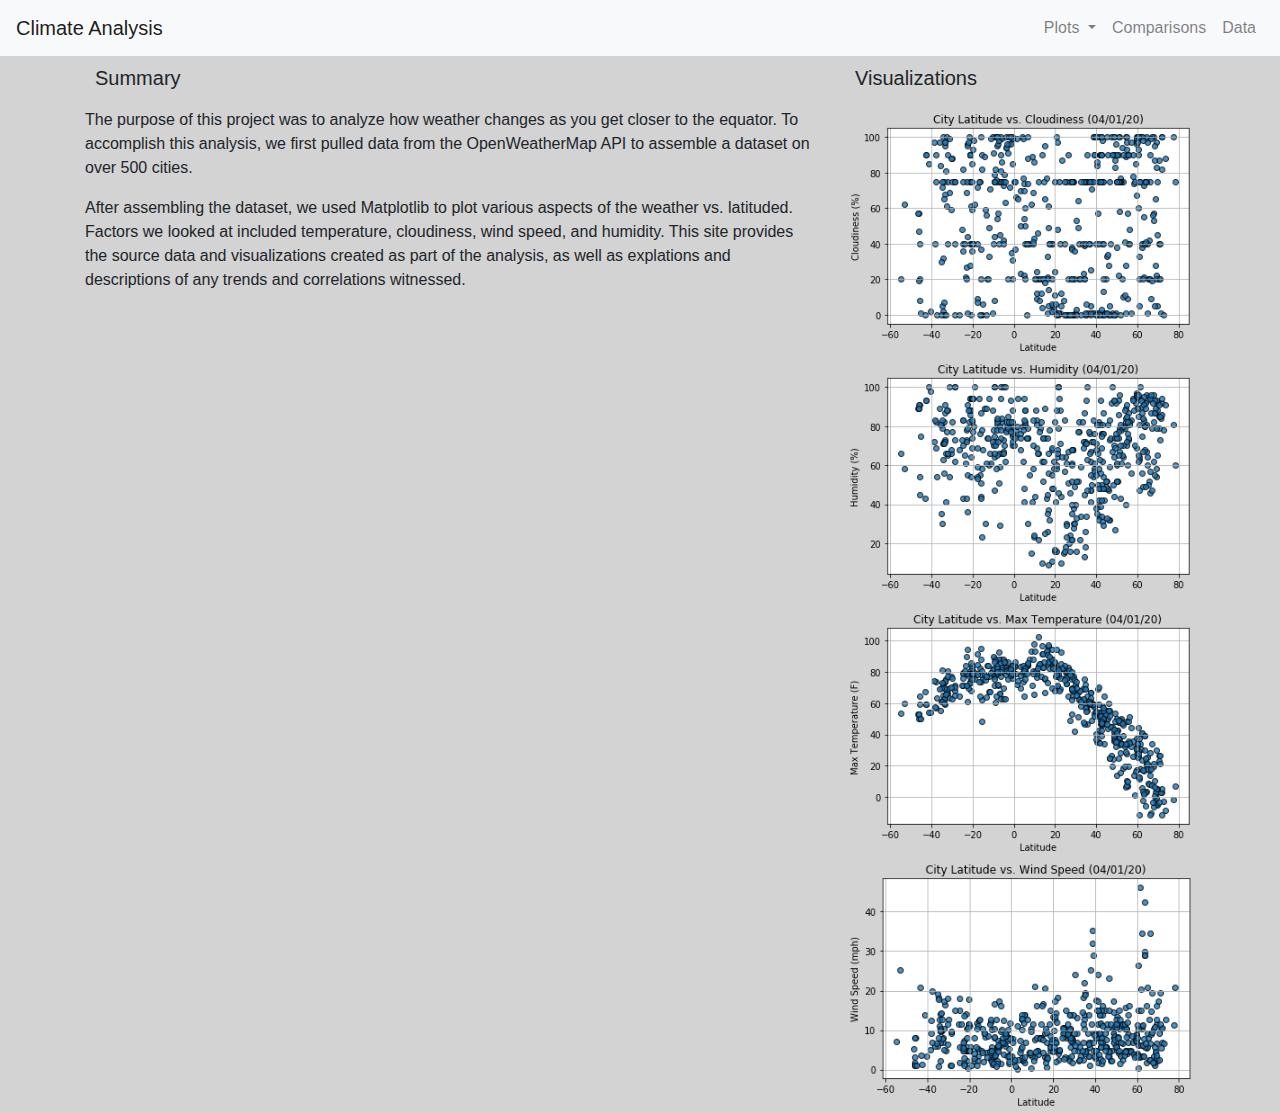
<file: index.html>
<!DOCTYPE html>
<html lang="en">

<head>
  <meta charset="UTF-8">
  <title>Web-Design-Challenge</title>
  <link rel="stylesheet" href="reset.css">
  <link rel="stylesheet" href="https://stackpath.bootstrapcdn.com/bootstrap/4.3.1/css/bootstrap.min.css" integrity="sha384-ggOyR0iXCbMQv3Xipma34MD+dH/1fQ784/j6cY/iJTQUOhcWr7x9JvoRxT2MZw1T" crossorigin="anonymous">
  <link rel="stylesheet" href="style.css">
</head>
<body>
  <nav class="navbar navbar-expand-sm navbar-light bg-light">
    <a class="navbar-brand" href="index.html">Climate Analysis</a>
    <button class="navbar-toggler" type="button" data-toggle="collapse" data-target="#navbarSupportedContent" aria-controls="navbarSupportedContent" aria-expanded="false" aria-label="Toggle navigation">
      <span class="navbar-toggler-icon"></span>
    </button>

    <div class="collapse navbar-collapse" id="navbarSupportedContent" >
      <ul class="navbar-nav ml-auto">
        <li class="nav-item dropdown">
          <a class="nav-link dropdown-toggle" href="#" id="navbarDropdown" role="button" data-toggle="dropdown" aria-haspopup="true" aria-expanded="false">
            Plots
          </a>
          <div class="dropdown-menu" aria-labelledby="navbarDropdown">
            <a class="dropdown-item" href="cloud.html">Cloudiness</a>
            <a class="dropdown-item" href="humidity.html">Humidity</a>
            <a class="dropdown-item" href="temp.html">Temperature</a>
            <a class="dropdown-item" href="wind.html">Wind Speed</a>
          </div>
        </li>
        <li class="nav-item">
          <a class="nav-link" href="comp.html">Comparisons</a>
        </li>
        <li class="nav-item">
          <a class="nav-link" href="data.html">Data</a>
        </li>
      </ul>
    </div>
  </nav>

  <div class="container">
      <div class="row">
        <div class="col-sm-8">
          <div class="container">
            <div class="row">
              <h1>Summary</h1>
            </div>
            <div class="row">
              <p>The purpose of this project was to analyze how weather changes 
                as you get closer to the equator. To accomplish this analysis, we
                first pulled data from the OpenWeatherMap API to assemble a 
                dataset on over 500 cities.</p>
                <p>After assembling the dataset, we used Matplotlib to plot various
                  aspects of the weather vs. latituded. Factors we looked at included
                  temperature, cloudiness, wind speed, and humidity. This site provides the source 
                  data and visualizations created as part of the analysis, as well as explations
                  and descriptions of any trends and correlations witnessed.
                </p>    
          </div>
        </div>
      </div>
        <div class="col-sm-4">
          <div class="container">
            <div class="row">
              <h1>Visualizations</h1>
            </div>  
            <div class="row">
              <a href="cloud.html"><img src="city_lat_cloud.png" alt="Cloud scatter plot" ` style='height: 100%; width: 100%; object-fit: contain'></a>
            </div>
            <div class="row">
              <a href="humidity.html"><img src="city_lat_humidity.png" alt="Humidity scatter plot" style='height: 100%; width: 100%; object-fit: contain'></a>
            </div>  
            <div class="row">
              <a href="temp.html"><img src="city_lat_temp.png" alt="Avg temperature scatter plot" style='height: 100%; width: 100%; object-fit: contain'></a>
            </div>
            <div class="row">
              <a href="wind.html"><img src="city_lat_wind.png" alt="Wind scatter plot" style='height: 100%; width: 100%; object-fit: contain'></a>
            </div> 
          </div>
        </div>
      </div>
    </div>

</body>

</html><script src="https://code.jquery.com/jquery-3.3.1.slim.min.js" integrity="sha384-q8i/X+965DzO0rT7abK41JStQIAqVgRVzpbzo5smXKp4YfRvH+8abtTE1Pi6jizo" crossorigin="anonymous"></script>
<script src="https://cdnjs.cloudflare.com/ajax/libs/popper.js/1.14.7/umd/popper.min.js" integrity="sha384-UO2eT0CpHqdSJQ6hJty5KVphtPhzWj9WO1clHTMGa3JDZwrnQq4sF86dIHNDz0W1" crossorigin="anonymous"></script>
<script src="https://stackpath.bootstrapcdn.com/bootstrap/4.3.1/js/bootstrap.min.js" integrity="sha384-JjSmVgyd0p3pXB1rRibZUAYoIIy6OrQ6VrjIEaFf/nJGzIxFDsf4x0xIM+B07jRM" crossorigin="anonymous"></script>
</file>
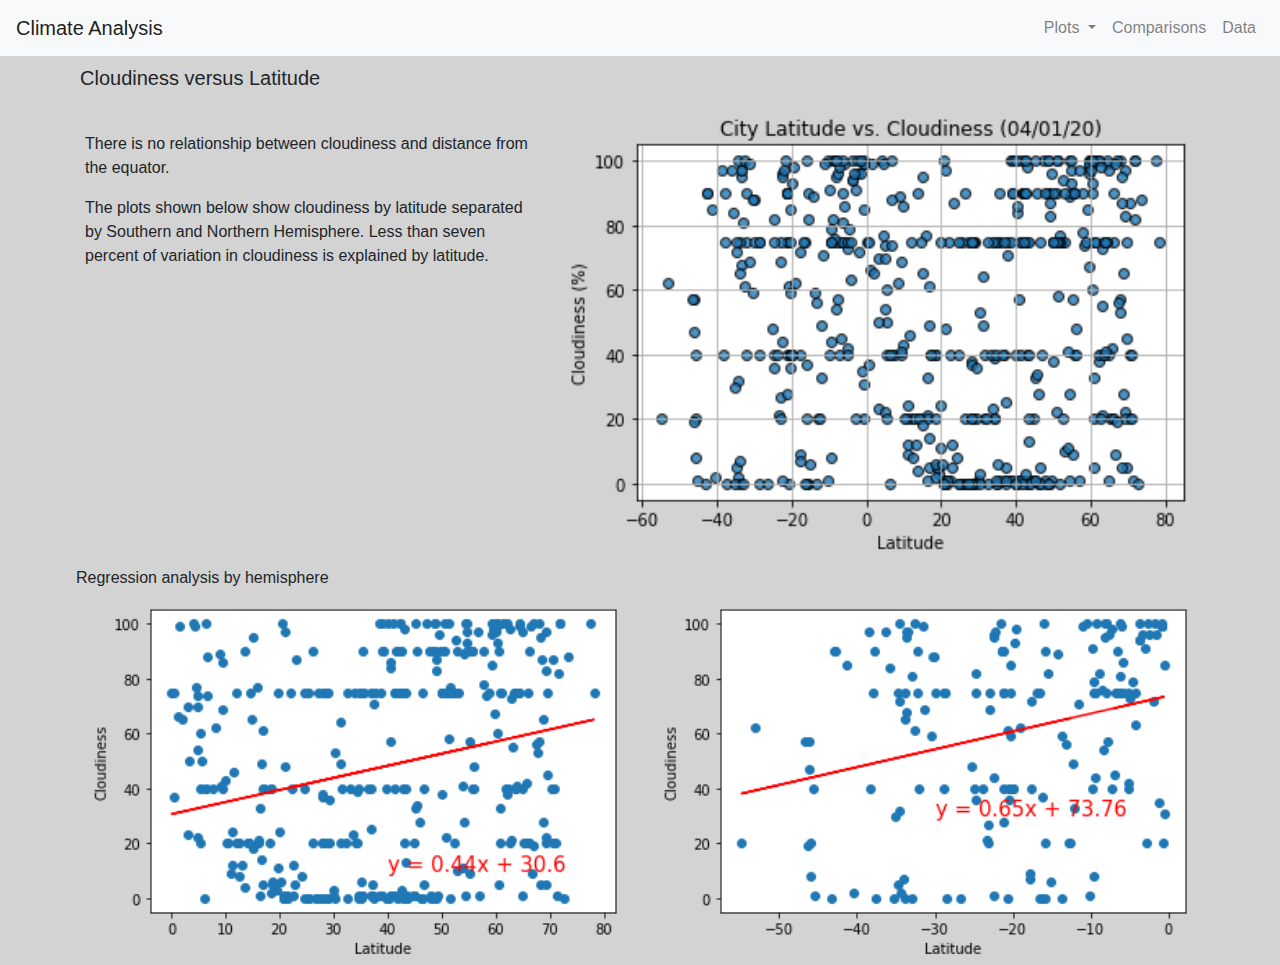
<file: cloud.html>
<!DOCTYPE html>
<html lang="en">

<head>
  <meta charset="UTF-8">
  <title>Climate Analysis: Cloudiness</title>
  <link rel="stylesheet" href="reset.css">
  <link rel="stylesheet" href="https://stackpath.bootstrapcdn.com/bootstrap/4.3.1/css/bootstrap.min.css" integrity="sha384-ggOyR0iXCbMQv3Xipma34MD+dH/1fQ784/j6cY/iJTQUOhcWr7x9JvoRxT2MZw1T" crossorigin="anonymous">
  <link rel="stylesheet" href="style.css">
</head>
<body>
  <nav class="navbar navbar-expand-sm navbar-light bg-light">
    <a class="navbar-brand" href="index.html">Climate Analysis</a>
    <button class="navbar-toggler" type="button" data-toggle="collapse" data-target="#navbarSupportedContent" aria-controls="navbarSupportedContent" aria-expanded="false" aria-label="Toggle navigation">
      <span class="navbar-toggler-icon"></span>
    </button>

    <div class="collapse navbar-collapse" id="navbarSupportedContent" >
      <ul class="navbar-nav ml-auto">
        <li class="nav-item dropdown">
          <a class="nav-link dropdown-toggle" href="#" id="navbarDropdown" role="button" data-toggle="dropdown" aria-haspopup="true" aria-expanded="false">
            Plots
          </a>
          <div class="dropdown-menu" aria-labelledby="navbarDropdown">
            <a class="dropdown-item" href="cloud.html">Cloudiness</a>
            <a class="dropdown-item" href="humidity.html">Humidity</a>
            <a class="dropdown-item" href="temp.html">Temperature</a>
            <a class="dropdown-item" href="wind.html">Wind Speed</a>
          </div>
        </li>
        <li class="nav-item">
          <a class="nav-link" href="comp.html">Comparisons</a>
        </li>
        <li class="nav-item">
          <a class="nav-link" href="data.html">Data</a>
        </li>
      </ul>
    </div>
  </nav>

<div class="container">
  <div class="row">
    <H1>Cloudiness versus Latitude</H1>
  </div>
  <div class="row">
    <div class="col-md-5">
      <br>
      <p>There is no relationship between cloudiness and distance from the equator.</p>
      <p>The plots shown below show cloudiness by latitude separated by Southern and Northern Hemisphere. Less than seven percent of variation in cloudiness is explained by latitude.</p>
    </div>  
    <div class="col-md-7">
      <img id="cloud" src="city_lat_cloud.png" alt="Cloud scatter plot" style='height: 100%; width: 100%; object-fit: contain'> <br>
    </div>
  </div>
  <div class="row">
    <h2>Regression analysis by hemisphere</h2>
  </div>
  <div class="row">  
    <div class="col-md-6">
      <img id="nh_cloud" src="nh_cloud_lat.png" alt="NH Cloud scatterplot" style='height: 100%; width: 100%; object-fit: contain'>
    </div>
    <div class="col-md-6">
        <img id="sh_cloud" src="sh_cloud_lat.png" alt="SH Cloud scatterplot" style='height: 100%; width: 100%; object-fit: contain'>
    </div>  
  </div>
</div>
<script src="https://code.jquery.com/jquery-3.3.1.slim.min.js" integrity="sha384-q8i/X+965DzO0rT7abK41JStQIAqVgRVzpbzo5smXKp4YfRvH+8abtTE1Pi6jizo" crossorigin="anonymous"></script>
<script src="https://cdnjs.cloudflare.com/ajax/libs/popper.js/1.14.7/umd/popper.min.js" integrity="sha384-UO2eT0CpHqdSJQ6hJty5KVphtPhzWj9WO1clHTMGa3JDZwrnQq4sF86dIHNDz0W1" crossorigin="anonymous"></script>
<script src="https://stackpath.bootstrapcdn.com/bootstrap/4.3.1/js/bootstrap.min.js" integrity="sha384-JjSmVgyd0p3pXB1rRibZUAYoIIy6OrQ6VrjIEaFf/nJGzIxFDsf4x0xIM+B07jRM" crossorigin="anonymous"></script>


</body>
  
</html>
</file>
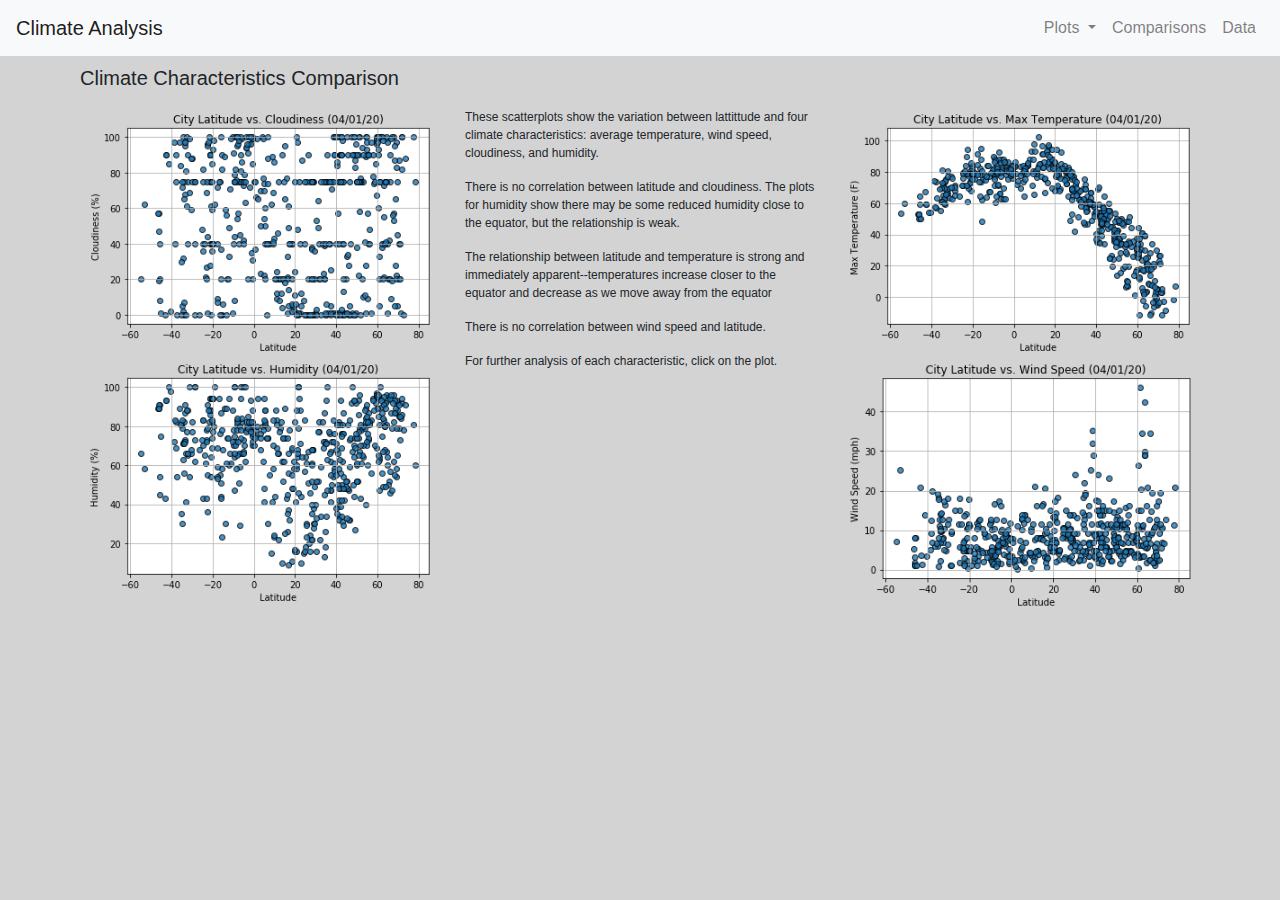
<file: comp.html>
<!DOCTYPE html>
<html lang="en">

<head>
  <meta charset="UTF-8">
  <title>Comparison</title>
  <link rel="stylesheet" href="reset.css">
  <link rel="stylesheet" href="https://stackpath.bootstrapcdn.com/bootstrap/4.3.1/css/bootstrap.min.css" integrity="sha384-ggOyR0iXCbMQv3Xipma34MD+dH/1fQ784/j6cY/iJTQUOhcWr7x9JvoRxT2MZw1T" crossorigin="anonymous">
  <link rel="stylesheet" href="style.css">
</head>
<body>
  <nav class="navbar navbar-expand-sm navbar-light bg-light">
    <a class="navbar-brand" href="index.html">Climate Analysis</a>
    <button class="navbar-toggler" type="button" data-toggle="collapse" data-target="#navbarSupportedContent" aria-controls="navbarSupportedContent" aria-expanded="false" aria-label="Toggle navigation">
      <span class="navbar-toggler-icon"></span>
    </button>

    <div class="collapse navbar-collapse" id="navbarSupportedContent" >
      <ul class="navbar-nav ml-auto">
        <li class="nav-item dropdown">
          <a class="nav-link dropdown-toggle" href="#" id="navbarDropdown" role="button" data-toggle="dropdown" aria-haspopup="true" aria-expanded="false">
            Plots
          </a>
          <div class="dropdown-menu" aria-labelledby="navbarDropdown">
            <a class="dropdown-item" href="cloud.html">Cloudiness</a>
            <a class="dropdown-item" href="humidity.html">Humidity</a>
            <a class="dropdown-item" href="temp.html">Temperature</a>
            <a class="dropdown-item" href="wind.html">Wind Speed</a>
          </div>
        </li>
        <li class="nav-item">
          <a class="nav-link" href="comp.html">Comparisons</a>
        </li>
        <li class="nav-item">
          <a class="nav-link" href="data.html">Data</a>
        </li>
      </ul>
    </div>
  </nav>

  <div class="container">
    <div class="row">
     <h1>Climate Characteristics Comparison</h1> 
    </div>
    <div class="row">
      <div class="col-md-4">
          <div class="container">
            <div class="row">
              <a href="cloud.html"><img src="city_lat_cloud.png" alt="Cloud scatter plot"style='height: 100%; width: 100%; object-fit: contain'></a>
            </div>
            <div class="row">
              <a href="humidity.html"><img src="city_lat_humidity.png" alt="Humidity scatterplot" style='height: 100%; width: 100%; object-fit: contain'></a>
            </div>
          </div>
      </div>
      <div class="col-md-4">
        <p class="small-text">These scatterplots show the variation between lattittude and four climate characteristics: average temperature, wind speed, cloudiness, and humidity. </p>
        <p class="small-text">There is no correlation between latitude and cloudiness. The plots for humidity show there may be some reduced humidity close to the equator, but the relationship is weak.</p>
        <p class="small-text">The relationship between latitude and temperature is strong and immediately apparent--temperatures increase closer to the equator and decrease as we move away from the equator</p>
        <p class="small-text">There is no correlation between wind speed and latitude.</p>
        <p class="small-text">For further analysis of each characteristic, click on the plot.</p>
      </div>
      <div class="col-md-4">
        <div class="container">
          <div class="row">
            <a href="temp.html"><img src="city_lat_temp.png" alt="Avg tempterature scatterplot" style='height: 100%; width: 100%; object-fit: contain'></a>
          </div>
          <div class="row">
            <a href="wind.html"><img src="city_lat_wind.png" alt="Wind scatter plot" style='height: 100%; width: 100%; object-fit: contain'></a> 
          </div>
        </div>
     </div>
    </div>
  </div>
  <script src="https://code.jquery.com/jquery-3.3.1.slim.min.js" integrity="sha384-q8i/X+965DzO0rT7abK41JStQIAqVgRVzpbzo5smXKp4YfRvH+8abtTE1Pi6jizo" crossorigin="anonymous"></script>
  <script src="https://cdnjs.cloudflare.com/ajax/libs/popper.js/1.14.7/umd/popper.min.js" integrity="sha384-UO2eT0CpHqdSJQ6hJty5KVphtPhzWj9WO1clHTMGa3JDZwrnQq4sF86dIHNDz0W1" crossorigin="anonymous"></script>
  <script src="https://stackpath.bootstrapcdn.com/bootstrap/4.3.1/js/bootstrap.min.js" integrity="sha384-JjSmVgyd0p3pXB1rRibZUAYoIIy6OrQ6VrjIEaFf/nJGzIxFDsf4x0xIM+B07jRM" crossorigin="anonymous"></script>
  
  
  </body>
    
  </html>
</file>
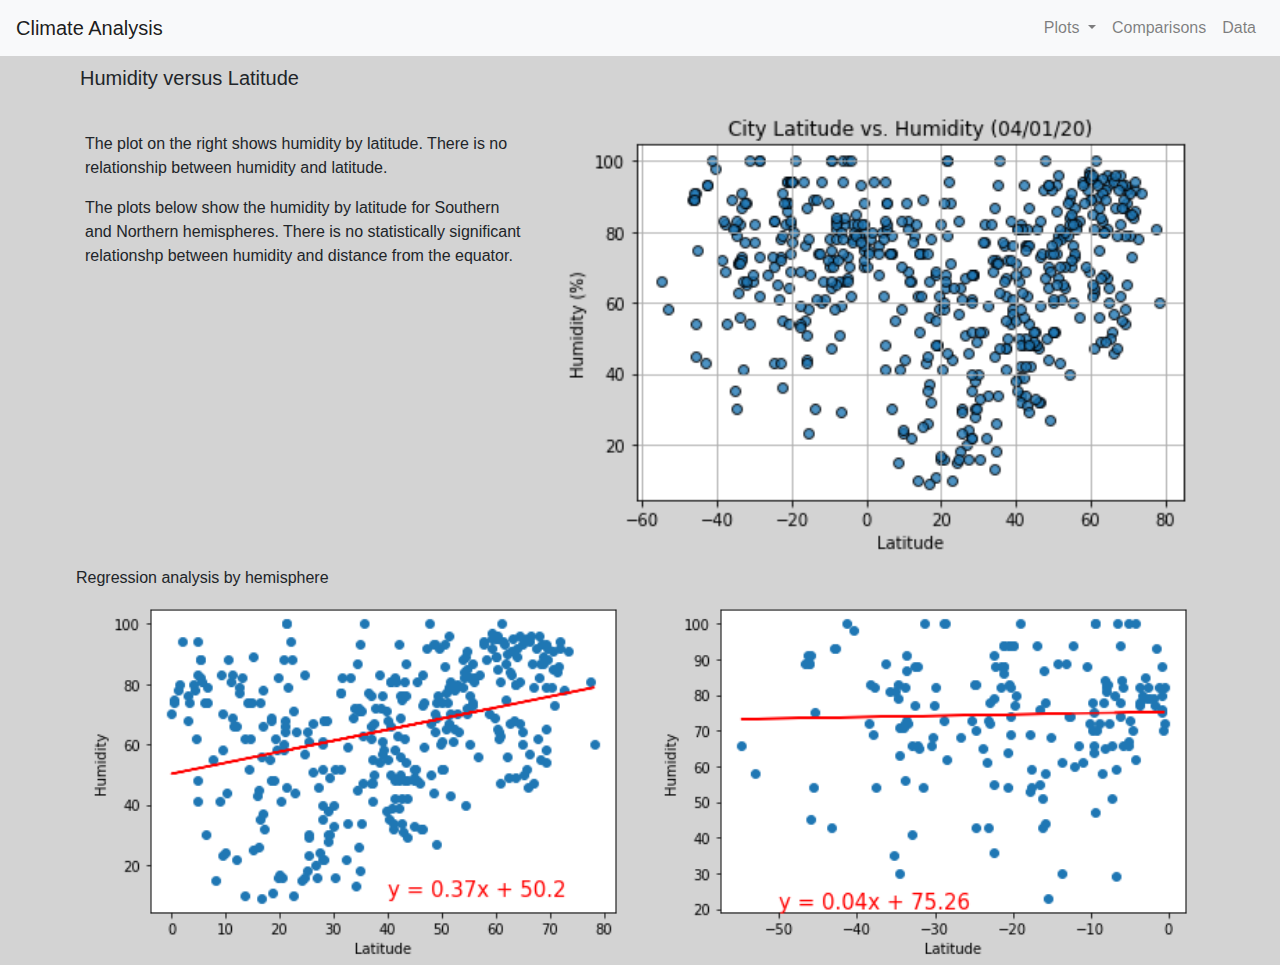
<file: humidity.html>
<!DOCTYPE html>
<html lang="en">

<head>
  <meta charset="UTF-8">
  <title>Climate Analysis: Humidity</title>
  <link rel="stylesheet" href="reset.css">
  <link rel="stylesheet" href="https://stackpath.bootstrapcdn.com/bootstrap/4.3.1/css/bootstrap.min.css" integrity="sha384-ggOyR0iXCbMQv3Xipma34MD+dH/1fQ784/j6cY/iJTQUOhcWr7x9JvoRxT2MZw1T" crossorigin="anonymous">
  <link rel="stylesheet" href="style.css">
</head>
<body>
  <nav class="navbar navbar-expand-sm navbar-light bg-light">
    <a class="navbar-brand" href="index.html">Climate Analysis</a>
    <button class="navbar-toggler" type="button" data-toggle="collapse" data-target="#navbarSupportedContent" aria-controls="navbarSupportedContent" aria-expanded="false" aria-label="Toggle navigation">
      <span class="navbar-toggler-icon"></span>
    </button>

    <div class="collapse navbar-collapse" id="navbarSupportedContent" >
      <ul class="navbar-nav ml-auto">
        <li class="nav-item dropdown">
          <a class="nav-link dropdown-toggle" href="#" id="navbarDropdown" role="button" data-toggle="dropdown" aria-haspopup="true" aria-expanded="false">
            Plots
          </a>
          <div class="dropdown-menu" aria-labelledby="navbarDropdown">
            <a class="dropdown-item" href="cloud.html">Cloudiness</a>
            <a class="dropdown-item" href="humidity.html">Humidity</a>
            <a class="dropdown-item" href="temp.html">Temperature</a>
            <a class="dropdown-item" href="wind.html">Wind Speed</a>
          </div>
        </li>
        <li class="nav-item">
          <a class="nav-link" href="comp.html">Comparisons</a>
        </li>
        <li class="nav-item">
          <a class="nav-link" href="data.html">Data</a>
        </li>
      </ul>
    </div>
  </nav>

<div class="container">
  <div class="row">
    <H1>Humidity versus Latitude</H1>
  </div>
  <div class="row">
    <div class="col-md-5">
      <br>
      <p>The plot on the right shows humidity by latitude.  There is no relationship between humidity and latitude. </p>
      <p>The plots below show the humidity by latitude for Southern and Northern hemispheres. There is no statistically significant relationshp between humidity and distance from the equator.</p>
    </div>  
    <div class="col-md-7">
      <img id="humid" src="city_lat_humidity.png" alt="Humidity scatter plot" style='height: 100%; width: 100%; object-fit: contain'> <br>
    </div>
  </div>
  <div class="row">
    <h2>Regression analysis by hemisphere</h2>
  </div>

  <div class="row">  
    <div class="col-md-6">
      <img id="nh_humid" src="nh_humid_lat.png" alt="NH Humidity scatterplot" style='height: 100%; width: 100%; object-fit: contain'>
    </div>
    <div class="col-md-6">
        <img id="sh_humid" src="sh_humid_lat.png" alt="SH Humidity scatterplot" style='height: 100%; width: 100%; object-fit: contain'>
    </div>  
  </div>
</div>
<script src="https://code.jquery.com/jquery-3.3.1.slim.min.js" integrity="sha384-q8i/X+965DzO0rT7abK41JStQIAqVgRVzpbzo5smXKp4YfRvH+8abtTE1Pi6jizo" crossorigin="anonymous"></script>
<script src="https://cdnjs.cloudflare.com/ajax/libs/popper.js/1.14.7/umd/popper.min.js" integrity="sha384-UO2eT0CpHqdSJQ6hJty5KVphtPhzWj9WO1clHTMGa3JDZwrnQq4sF86dIHNDz0W1" crossorigin="anonymous"></script>
<script src="https://stackpath.bootstrapcdn.com/bootstrap/4.3.1/js/bootstrap.min.js" integrity="sha384-JjSmVgyd0p3pXB1rRibZUAYoIIy6OrQ6VrjIEaFf/nJGzIxFDsf4x0xIM+B07jRM" crossorigin="anonymous"></script>


</body>
  
</html>
</file>
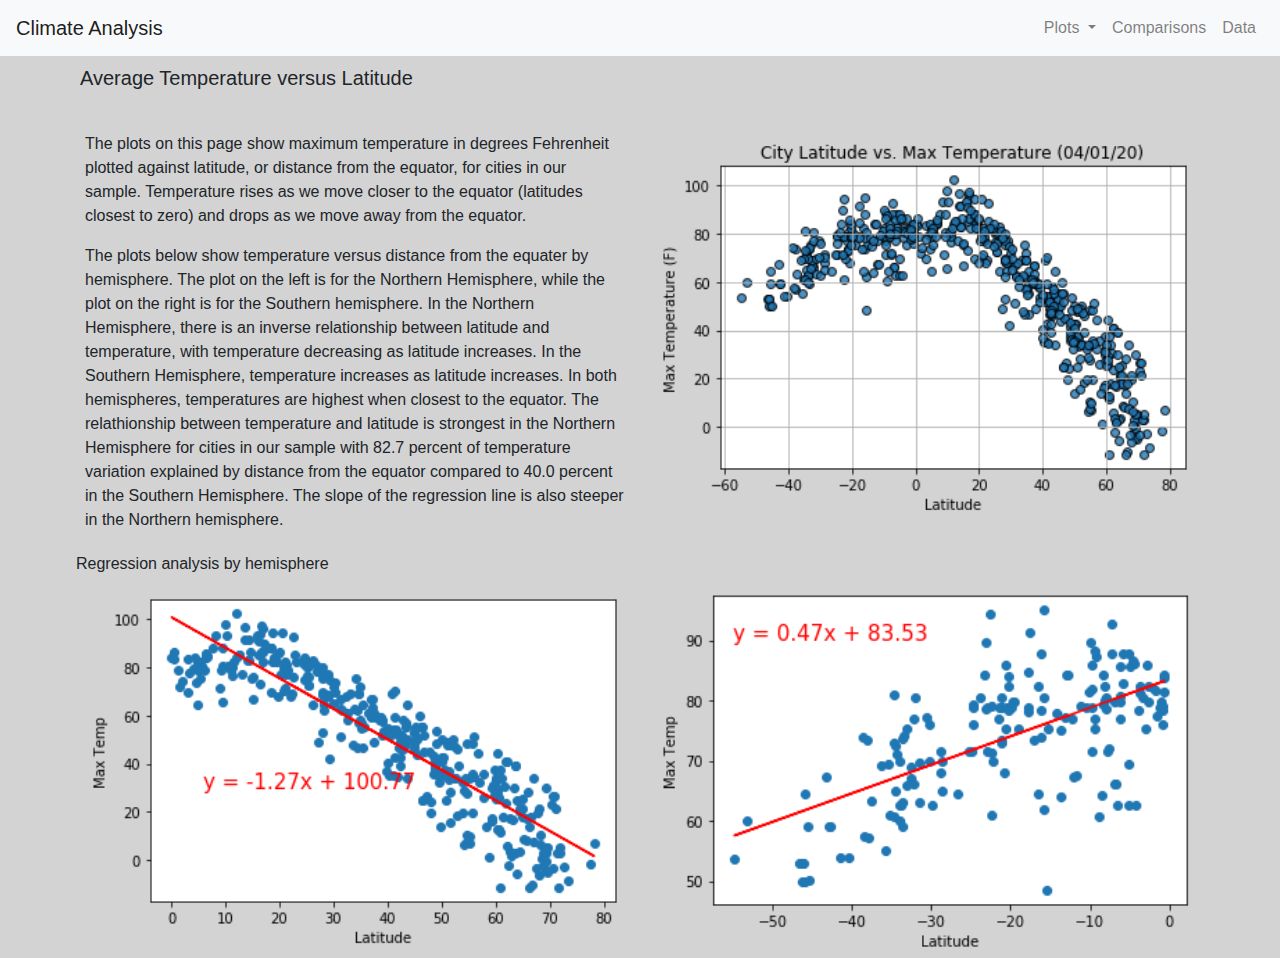
<file: temp.html>
<!DOCTYPE html>
<html lang="en">

<head>
  <meta charset="UTF-8">
  <title>Climate Analysis: Temp</title>
  <link rel="stylesheet" href="reset.css">
  <link rel="stylesheet" href="https://stackpath.bootstrapcdn.com/bootstrap/4.3.1/css/bootstrap.min.css" integrity="sha384-ggOyR0iXCbMQv3Xipma34MD+dH/1fQ784/j6cY/iJTQUOhcWr7x9JvoRxT2MZw1T" crossorigin="anonymous">
  <link rel="stylesheet" href="style.css">
</head>
<body>
  <nav class="navbar navbar-expand-sm navbar-light bg-light">
    <a class="navbar-brand" href="index.html">Climate Analysis</a>
    <button class="navbar-toggler" type="button" data-toggle="collapse" data-target="#navbarSupportedContent" aria-controls="navbarSupportedContent" aria-expanded="false" aria-label="Toggle navigation">
      <span class="navbar-toggler-icon"></span>
    </button>

    <div class="collapse navbar-collapse" id="navbarSupportedContent" >
      <ul class="navbar-nav ml-auto">
        <li class="nav-item dropdown">
          <a class="nav-link dropdown-toggle" href="#" id="navbarDropdown" role="button" data-toggle="dropdown" aria-haspopup="true" aria-expanded="false">
            Plots
          </a>
          <div class="dropdown-menu" aria-labelledby="navbarDropdown">
            <a class="dropdown-item" href="cloud.html">Cloudiness</a>
            <a class="dropdown-item" href="humidity.html">Humidity</a>
            <a class="dropdown-item" href="temp.html">Temperature</a>
            <a class="dropdown-item" href="wind.html">Wind Speed</a>
          </div>
        </li>
        <li class="nav-item">
          <a class="nav-link" href="comp.html">Comparisons</a>
        </li>
        <li class="nav-item">
          <a class="nav-link" href="data.html">Data</a>
        </li>
      </ul>
    </div>
  </nav>

<div class="container">
  <div class="row">
    <H1>Average Temperature versus Latitude</H1>
  </div>
  <div class="row">
    <div class="col-md-6">
      <br>
      <p>The plots on this page show maximum temperature in degrees Fehrenheit plotted against latitude, or distance from the equator, for cities in our sample.
        Temperature rises as we move closer to the equator (latitudes closest to zero) and drops as we move away from the equator.
      </p>
      <p>The plots below show temperature versus distance from the equater by hemisphere. The plot on the left is for the Northern 
        Hemisphere, while the plot on the right is for the Southern hemisphere.  In the Northern Hemisphere, there is an inverse relationship
        between latitude and temperature, with temperature decreasing as latitude increases.  In the Southern Hemisphere, temperature increases
        as latitude increases. In both hemispheres, temperatures are highest when closest to the equator. The relathionship between temperature and latitude
        is strongest in the Northern Hemisphere for cities in our sample with 82.7 percent of temperature variation explained by 
        distance from the equator compared to 40.0 percent in the Southern Hemisphere.  The slope of the regression line is also steeper 
        in the Northern hemisphere. 
      </p>
    </div>  
    <div class="col-md-6">
      <img id="temp" src="city_lat_temp.png" alt="Temp scatter plot" style='height: 100%; width: 100%; object-fit: contain'> <br>
    </div>
  </div>
  <div class="row">
    <h2>Regression analysis by hemisphere</h2>
  </div>
  <div class="row">
  <div class="col-md-6">
      <img id="nh_temp" src="nh_tem_lat.png" alt="NH temp scatterplot" style='height: 100%; width: 100%; object-fit: contain'>
    </div>
    <div class="col-md-6">
        <img id="sh_temp" src="sh_temp_lat.png" alt="SH temp scatterplot" style='height: 100%; width: 100%; object-fit: contain'>
    </div>  
  </div>
</div>
<script src="https://code.jquery.com/jquery-3.3.1.slim.min.js" integrity="sha384-q8i/X+965DzO0rT7abK41JStQIAqVgRVzpbzo5smXKp4YfRvH+8abtTE1Pi6jizo" crossorigin="anonymous"></script>
<script src="https://cdnjs.cloudflare.com/ajax/libs/popper.js/1.14.7/umd/popper.min.js" integrity="sha384-UO2eT0CpHqdSJQ6hJty5KVphtPhzWj9WO1clHTMGa3JDZwrnQq4sF86dIHNDz0W1" crossorigin="anonymous"></script>
<script src="https://stackpath.bootstrapcdn.com/bootstrap/4.3.1/js/bootstrap.min.js" integrity="sha384-JjSmVgyd0p3pXB1rRibZUAYoIIy6OrQ6VrjIEaFf/nJGzIxFDsf4x0xIM+B07jRM" crossorigin="anonymous"></script>


</body>
  
</html>
</file>
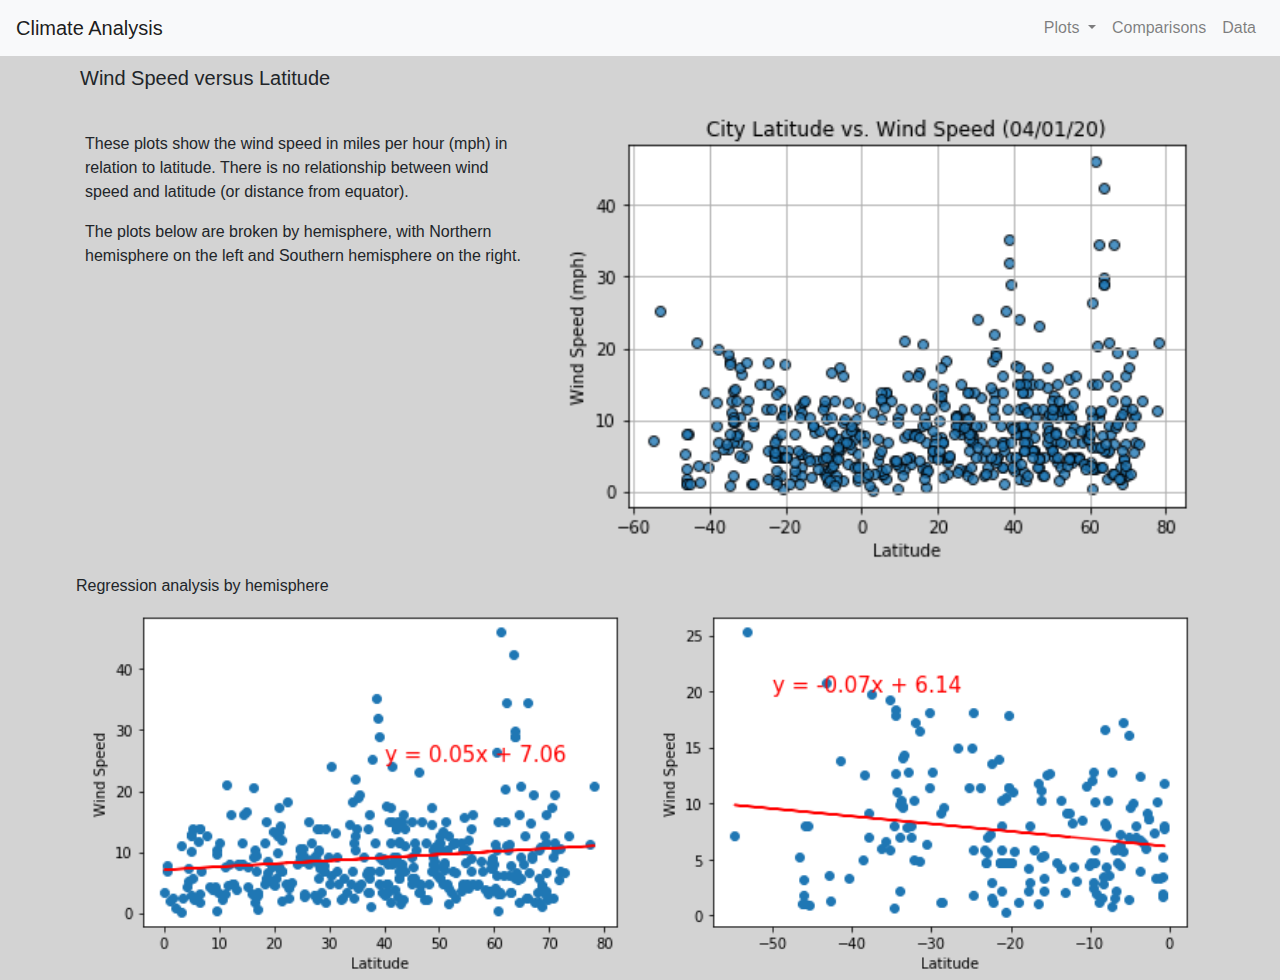
<file: wind.html>
<!DOCTYPE html>
<html lang="en">

<head>
  <meta charset="UTF-8">
  <title>Climate Analysis: Wind</title>
  <link rel="stylesheet" href="reset.css">
  <link rel="stylesheet" href="https://stackpath.bootstrapcdn.com/bootstrap/4.3.1/css/bootstrap.min.css" integrity="sha384-ggOyR0iXCbMQv3Xipma34MD+dH/1fQ784/j6cY/iJTQUOhcWr7x9JvoRxT2MZw1T" crossorigin="anonymous">
  <link rel="stylesheet" href="style.css">
</head>
<body>
  <nav class="navbar navbar-expand-sm navbar-light bg-light">
    <a class="navbar-brand" href="index.html">Climate Analysis</a>
    <button class="navbar-toggler" type="button" data-toggle="collapse" data-target="#navbarSupportedContent" aria-controls="navbarSupportedContent" aria-expanded="false" aria-label="Toggle navigation">
      <span class="navbar-toggler-icon"></span>
    </button>

    <div class="collapse navbar-collapse" id="navbarSupportedContent" >
      <ul class="navbar-nav ml-auto">
        <li class="nav-item dropdown">
          <a class="nav-link dropdown-toggle" href="#" id="navbarDropdown" role="button" data-toggle="dropdown" aria-haspopup="true" aria-expanded="false">
            Plots
          </a>
          <div class="dropdown-menu" aria-labelledby="navbarDropdown">
            <a class="dropdown-item" href="cloud.html">Cloudiness</a>
            <a class="dropdown-item" href="humidity.html">Humidity</a>
            <a class="dropdown-item" href="temp.html">Temperature</a>
            <a class="dropdown-item" href="wind.html">Wind Speed</a>
          </div>
        </li>
        <li class="nav-item">
          <a class="nav-link" href="comp.html">Comparisons</a>
        </li>
        <li class="nav-item">
          <a class="nav-link" href="data.html">Data</a>
        </li>
      </ul>
    </div>
  </nav>

<div class="container">
  <div class="row">
    <H1>Wind Speed versus Latitude</H1>
  </div>
  <div class="row">
    <div class="col-md-5">
      <br>
      <p>These plots show the wind speed in miles per hour (mph) in relation to latitude. There is no relationship between wind speed and latitude (or distance from equator).</p>
      <p>The plots below are broken by hemisphere, with Northern hemisphere on the left and Southern hemisphere on the right. </p>
    </div>  
    <div class="col-md-7">
      <img id="wind" src="city_lat_wind.png" alt="Wind scatter plot" style='height: 100%; width: 100%; object-fit: contain'> <br>
    </div>
  </div>
  <div class="row">
    <h2>Regression analysis by hemisphere</h2>
  </div>
  <div class="row">  
    <div class="col-md-6">
      <img id="nh_wind" src="nh_wind_lat.png" alt="NH Wind scatterplot" style='height: 100%; width: 100%; object-fit: contain'>
    </div>
    <div class="col-md-6">
        <img id="sh_wind" src="sh_wind_lat.png" alt="SH Wind scatterplot" style='height: 100%; width: 100%; object-fit: contain'>
    </div>  
  </div>
</div>
<script src="https://code.jquery.com/jquery-3.3.1.slim.min.js" integrity="sha384-q8i/X+965DzO0rT7abK41JStQIAqVgRVzpbzo5smXKp4YfRvH+8abtTE1Pi6jizo" crossorigin="anonymous"></script>
<script src="https://cdnjs.cloudflare.com/ajax/libs/popper.js/1.14.7/umd/popper.min.js" integrity="sha384-UO2eT0CpHqdSJQ6hJty5KVphtPhzWj9WO1clHTMGa3JDZwrnQq4sF86dIHNDz0W1" crossorigin="anonymous"></script>
<script src="https://stackpath.bootstrapcdn.com/bootstrap/4.3.1/js/bootstrap.min.js" integrity="sha384-JjSmVgyd0p3pXB1rRibZUAYoIIy6OrQ6VrjIEaFf/nJGzIxFDsf4x0xIM+B07jRM" crossorigin="anonymous"></script>


</body>
  
</html>
</file>
<file: style.css>
body {
  background: lightgrey;
}

h1 {
  font-size: 20px;
  padding: 10px;
  align: center;
}

h2 {
  font-size: 16px;
  padding:6px;
  align: center;
}
.small-text {
  font-size: 12px;
}

.header {
  height: 200px;
  padding-top: 20px;
  background: #cdcdcd;
}

/* Centering our h1 tag inside our header, giving it a little padding, removing its margin */
.header h1 {
  padding: 60px;
  margin: 0;
  color: #000;
  text-align: center;
}

.navbar .dropdown a:hover {
  background-color: rgb(78, 149, 170) !important;
  }
.navbar .nav-item a:hover {
    background-color: rgb(78, 149, 170) !important;
    }
  
/* Giving the .post element margin on 3 sides */
.post {
  margin-top: 50px;
  margin-right: 100px;
  margin-left: 100px;
}

@media (max-width: 600px) {
  .navbar li {
    padding: 10px;
  }

  .post {
    margin-right: 30px;
    margin-left: 30px;
  }
}
</file>
